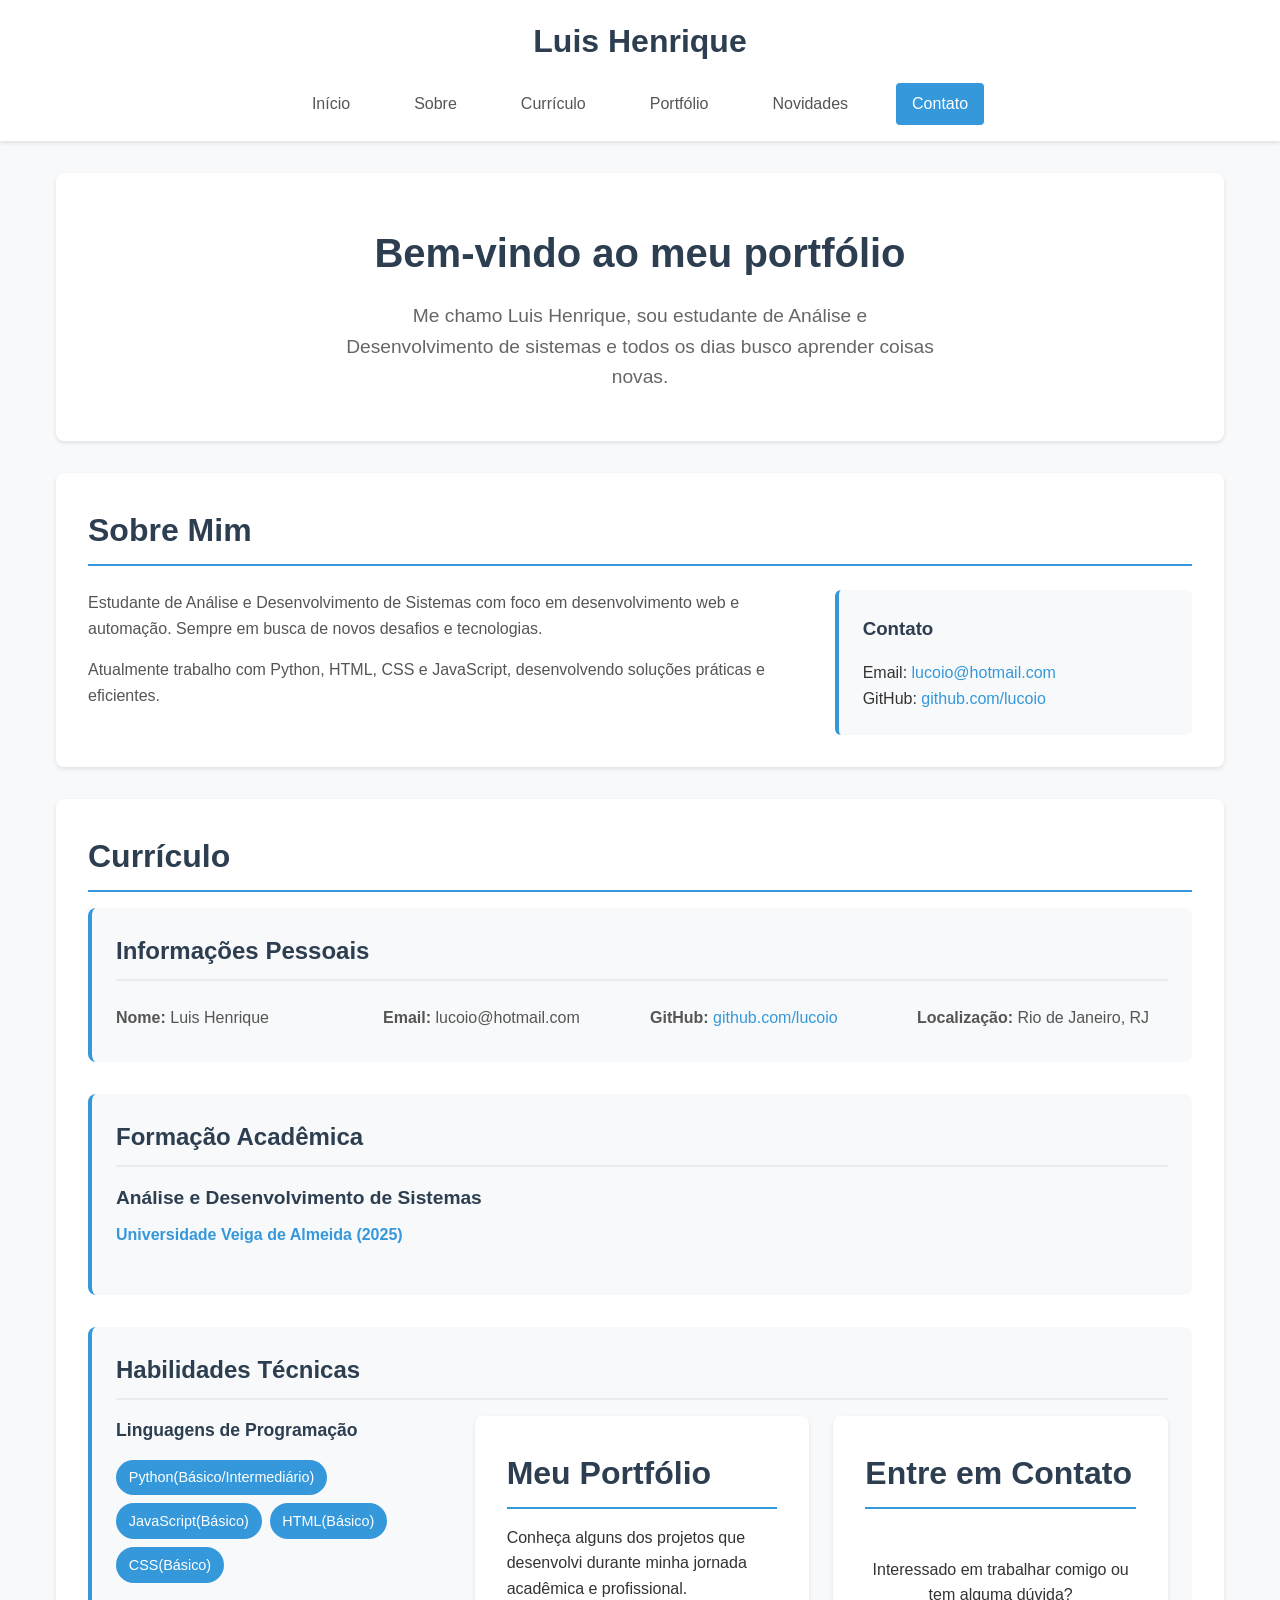
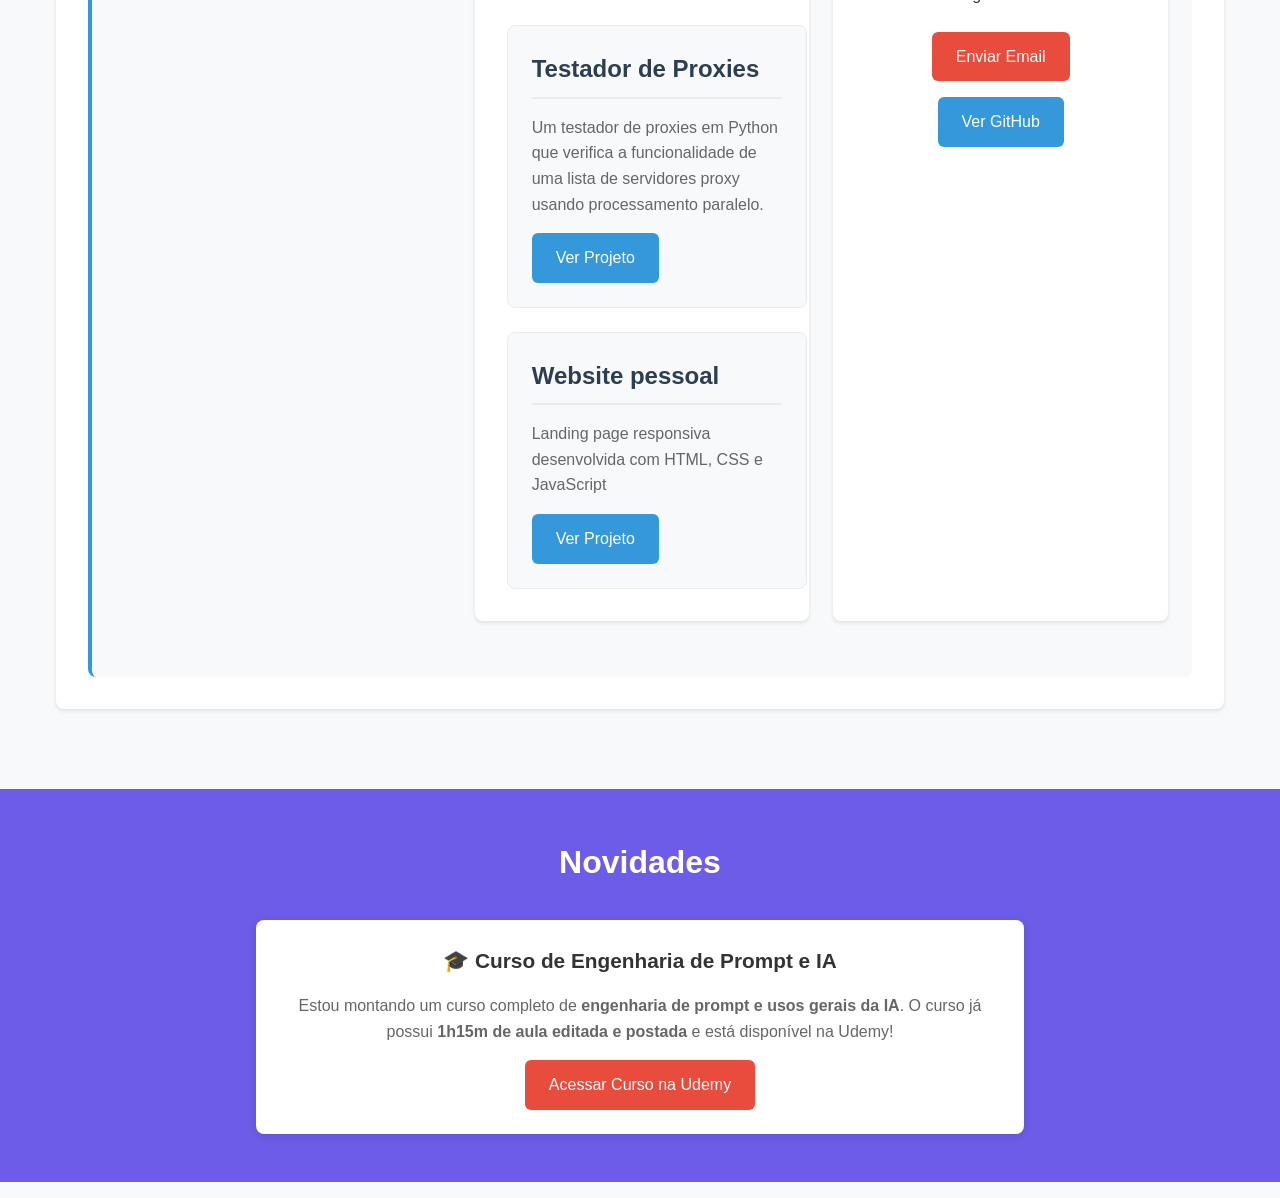
<file: index.html>
<!DOCTYPE html>
<html lang="pt-BR">
<head>
<meta charset="UTF-8">
<meta name="viewport" content="width=device-width, initial-scale=1">
<title>Luis Henrique - Portfólio</title>
<link rel="stylesheet" href="Website_Pessoal_Luis_Henrique.css">
</head>
<body>
<header class="site-header">
  <h1>Luis Henrique</h1>
  <nav class="main-nav">
    <a href="#inicio">Início</a>
    <a href="#sobre">Sobre</a>
    <a href="#curriculo">Currículo</a>
    <a href="#portfolio">Portfólio</a>
    <a href="#novidades">Novidades</a>
    <a href="#contato">Contato</a>
  </nav>
</header>

<main>
  <section id="inicio" class="hero">
    <h2>Bem-vindo ao meu portfólio</h2>
    <p>Me chamo Luis Henrique, sou estudante de Análise e Desenvolvimento de sistemas e todos os dias busco aprender coisas novas.</p>
  </section>

  <section id="sobre" class="content-section">
    <h2>Sobre Mim</h2>
    <div class="about-content">
      <div class="about-text">
        <p>Estudante de Análise e Desenvolvimento de Sistemas com foco em desenvolvimento web e automação. Sempre em busca de novos desafios e tecnologias.</p>
        <p>Atualmente trabalho com Python, HTML, CSS e JavaScript, desenvolvendo soluções práticas e eficientes.</p>
      </div>
      <div class="contact-info">
        <h3>Contato</h3>
        <p>Email: <a href="mailto:lucoio@hotmail.com">lucoio@hotmail.com</a></p>
        <p>GitHub: <a href="https://github.com/lucoio" target="_blank" rel="noopener">github.com/lucoio</a></p>
      </div>
    </div>
  </section>

  <section id="curriculo" class="content-section">
    <h2>Currículo</h2>
    
    <div class="curriculum-content">
      <!-- INFORMAÇÕES PESSOAIS -->
      <div class="curriculum-section">
        <h3>Informações Pessoais</h3>
        <div class="info-grid">
          <div class="info-item">
            <strong>Nome:</strong> Luis Henrique
          </div>
          <div class="info-item">
            <strong>Email:</strong> lucoio@hotmail.com
          </div>
          <div class="info-item">
            <strong>GitHub:</strong> <a href="https://github.com/lucoio" target="_blank">github.com/lucoio</a>
          </div>
          <div class="info-item">
            <strong>Localização:</strong> Rio de Janeiro, RJ
          </div>
        </div>
      </div>

      <!-- FORMAÇÃO ACADÊMICA -->
      <div class="curriculum-section">
        <h3>Formação Acadêmica</h3>
        <div class="education-item">
          <h4>Análise e Desenvolvimento de Sistemas</h4>
          <p class="institution">Universidade Veiga de Almeida (2025)</p>
        </div>
      </div>
      <!-- HABILIDADES TÉCNICAS -->
      <div class="curriculum-section">
        <h3>Habilidades Técnicas</h3>
        <div class="skills-grid">
          <div class="skill-category">
            <h4>Linguagens de Programação</h4>
            <div class="skill-tags">
              <span class="skill-tag">Python(Básico/Intermediário)</span>
              <span class="skill-tag">JavaScript(Básico)</span>
              <span class="skill-tag">HTML(Básico)</span>
              <span class="skill-tag">CSS(Básico)</span>
            </div>
          </div>
  <section id="portfolio" class="content-section">
    <h2>Meu Portfólio</h2>
    <p>Conheça alguns dos projetos que desenvolvi durante minha jornada acadêmica e profissional.</p>
    
    <div class="projects-grid">
      <div class="project-card">
        <h3>Testador de Proxies</h3>
        <p>Um testador de proxies em Python que verifica a funcionalidade de uma lista de servidores proxy usando processamento paralelo.</p>
        <a href="https://github.com/lucoio/Testador-de-Proxies" target="_blank" rel="noopener" class="btn">Ver Projeto</a>
      </div>
      
      <div class="project-card">
        <h3>Website pessoal</h3>
        <p>Landing page responsiva desenvolvida com HTML, CSS e JavaScript</p>
        <a href="https://github.com/lucoio/Website-pessoal" target="_blank" rel="noopener" class="btn">Ver Projeto</a>
      </div>
    </div>
  </section>


  <section id="contato" class="content-section">
    <h2>Entre em Contato</h2>
    <div class="contact-section">
      <p>Interessado em trabalhar comigo ou tem alguma dúvida?</p>
      <div class="contact-buttons">
        <a href="mailto:lucoio@hotmail.com" class="btn primary">Enviar Email</a>
        <a href="https://github.com/lucoio" target="_blank" rel="noopener" class="btn">Ver GitHub</a>
      </div>
    </div>
  </section>
</main>

<!-- novidades -->
<section id="novidades" class="news-section">
  <div class="news-container">
    <h2>Novidades</h2>
    
    <div class="news-content">
      <div class="news-item">
        <h3>🎓 Curso de Engenharia de Prompt e IA</h3>
        <p>Estou montando um curso completo de <strong>engenharia de prompt e usos gerais da IA</strong>. O curso já possui <strong>1h15m de aula editada e postada</strong> e está disponível na Udemy!</p>
        <a href="https://www.udemy.com/course/domine-as-ias-chat-gpt-deep-seek-e-mais/?instructorPreviewMode=guest&couponCode=MT250915G3" target="_blank" rel="noopener" class="btn primary">
          Acessar Curso na Udemy
        </a>
      </div>
    </div>
  </div>
</section>
<script src="Website_Pessoal_Luis_Henrique.js" defer></script>
</body>
</html>
</file>
<file: Website_Pessoal_Luis_Henrique.css>
/* Reset e configurações básicas */
* {
  margin: 0;
  padding: 0;
  box-sizing: border-box;
}

body {
  font-family: Arial, sans-serif;
  line-height: 1.6;
  color: #333;
  background: #f8f9fa;
}

/* Header */
.site-header {
  background: #fff;
  box-shadow: 0 2px 4px rgba(0,0,0,0.1);
  padding: 1rem 0;
  position: sticky;
  top: 0;
  z-index: 100;
}

.site-header h1 {
  text-align: center;
  color: #2c3e50;
  margin-bottom: 1rem;
  font-size: 2rem;
}

.main-nav {
  display: flex;
  justify-content: center;
  gap: 2rem;
  flex-wrap: wrap;
}

.main-nav a {
  color: #555;
  text-decoration: none;
  padding: 0.5rem 1rem;
  border-radius: 4px;
  transition: all 0.3s;
}

.main-nav a:hover {
  background: #e9ecef;
  color: #2c3e50;
}

.main-nav a.active {
  background: #3498db;
  color: #fff;
}

/* Main content */
main {
  max-width: 1200px;
  margin: 0 auto;
  padding: 2rem 1rem;
}

/* Sections */
.hero {
  text-align: center;
  padding: 3rem 0;
  background: #fff;
  border-radius: 8px;
  margin-bottom: 2rem;
  box-shadow: 0 2px 4px rgba(0,0,0,0.1);
}

.hero h2 {
  color: #2c3e50;
  margin-bottom: 1rem;
  font-size: 2.5rem;
}

.hero p {
  color: #666;
  font-size: 1.2rem;
  max-width: 600px;
  margin: 0 auto;
}

.content-section {
  background: #fff;
  padding: 2rem;
  border-radius: 8px;
  margin-bottom: 2rem;
  box-shadow: 0 2px 4px rgba(0,0,0,0.1);
}

.content-section h2 {
  color: #2c3e50;
  margin-bottom: 1rem;
  font-size: 2rem;
  border-bottom: 2px solid #3498db;
  padding-bottom: 0.5rem;
}

/* About section */
.about-content {
  display: grid;
  grid-template-columns: 2fr 1fr;
  gap: 2rem;
  margin-top: 1.5rem;
}

.about-text p {
  margin-bottom: 1rem;
  color: #555;
}

.contact-info {
  background: #f8f9fa;
  padding: 1.5rem;
  border-radius: 6px;
  border-left: 4px solid #3498db;
}

.contact-info h3 {
  color: #2c3e50;
  margin-bottom: 1rem;
}

/* Projects grid */
.projects-grid {
  display: grid;
  grid-template-columns: repeat(auto-fit, minmax(300px, 1fr));
  gap: 1.5rem;
  margin-top: 1.5rem;
}

.project-card {
  background: #f8f9fa;
  padding: 1.5rem;
  border-radius: 8px;
  border: 1px solid #e9ecef;
  transition: transform 0.3s;
}

.project-card:hover {
  transform: translateY(-2px);
  box-shadow: 0 4px 8px rgba(0,0,0,0.1);
}

.project-card h3 {
  color: #2c3e50;
  margin-bottom: 1rem;
}

.project-card p {
  color: #666;
  margin-bottom: 1rem;
}

/* Contact section */
.contact-section {
  text-align: center;
  padding: 2rem 0;
}

.contact-buttons {
  display: flex;
  gap: 1rem;
  justify-content: center;
  flex-wrap: wrap;
  margin-top: 1.5rem;
}

/* Buttons */
.btn {
  display: inline-block;
  padding: 0.75rem 1.5rem;
  background: #3498db;
  color: #fff;
  text-decoration: none;
  border-radius: 6px;
  transition: all 0.3s;
  border: none;
  cursor: pointer;
}

.btn:hover {
  background: #2980b9;
  transform: translateY(-1px);
}

.btn.primary {
  background: #e74c3c;
}

.btn.primary:hover {
  background: #c0392b;
}

/* Links */
a {
  color: #3498db;
  text-decoration: none;
}

a:hover {
  text-decoration: underline;
}

/* Footer */
.site-footer {
  background: #2c3e50;
  color: #fff;
  text-align: center;
  padding: 2rem 0;
  margin-top: 3rem;
}

/* Currículo Styles */
.curriculum-content {
  display: flex;
  flex-direction: column;
  gap: 2rem;
}

.curriculum-section {
  background: #f8f9fa;
  padding: 1.5rem;
  border-radius: 8px;
  border-left: 4px solid #3498db;
}

.curriculum-section h3 {
  color: #2c3e50;
  margin-bottom: 1rem;
  font-size: 1.5rem;
  border-bottom: 2px solid #e9ecef;
  padding-bottom: 0.5rem;
}

/* Informações Pessoais */
.info-grid {
  display: grid;
  grid-template-columns: repeat(auto-fit, minmax(250px, 1fr));
  gap: 1rem;
}

.info-item {
  padding: 0.5rem 0;
  color: #555;
}

/* Formação Acadêmica */
.education-item {
  margin-bottom: 1.5rem;
}

.education-item h4 {
  color: #2c3e50;
  margin-bottom: 0.5rem;
  font-size: 1.2rem;
}

.institution {
  color: #3498db;
  font-weight: 600;
  margin-bottom: 0.25rem;
}

.period {
  color: #666;
  font-style: italic;
  margin-bottom: 0.5rem;
}

.description {
  color: #555;
  line-height: 1.5;
}

/* Experiência Profissional */
.experience-item {
  margin-bottom: 2rem;
  padding-bottom: 1.5rem;
  border-bottom: 1px solid #e9ecef;
}

.experience-item:last-child {
  border-bottom: none;
  margin-bottom: 0;
}

.experience-item h4 {
  color: #2c3e50;
  margin-bottom: 0.5rem;
  font-size: 1.2rem;
}

.company {
  color: #3498db;
  font-weight: 600;
  margin-bottom: 0.25rem;
}

.responsibilities {
  margin-top: 0.5rem;
  padding-left: 1.5rem;
}

.responsibilities li {
  color: #555;
  margin-bottom: 0.25rem;
  line-height: 1.5;
}

/* Habilidades Técnicas */
.skills-grid {
  display: grid;
  grid-template-columns: repeat(auto-fit, minmax(300px, 1fr));
  gap: 1.5rem;
}

.skill-category h4 {
  color: #2c3e50;
  margin-bottom: 1rem;
  font-size: 1.1rem;
}

.skill-tags {
  display: flex;
  flex-wrap: wrap;
  gap: 0.5rem;
}

.skill-tag {
  background: #3498db;
  color: #fff;
  padding: 0.4rem 0.8rem;
  border-radius: 20px;
  font-size: 0.9rem;
  font-weight: 500;
}

/* Projetos Destacados */
.project-item {
  margin-bottom: 1.5rem;
  padding: 1rem;
  background: #fff;
  border-radius: 6px;
  border: 1px solid #e9ecef;
}

.project-item h4 {
  color: #2c3e50;
  margin-bottom: 0.5rem;
  font-size: 1.2rem;
}

.project-description {
  color: #555;
  margin-bottom: 0.5rem;
  line-height: 1.5;
}

.project-tech {
  color: #666;
  font-size: 0.9rem;
  margin-bottom: 1rem;
}

.btn.small {
  padding: 0.5rem 1rem;
  font-size: 0.9rem;
}

/* novidades */
.news-section {
  background: #6c5ce7;
  padding: 3rem 0;
  margin: 1rem 0;
}

.news-container {
  max-width: 800px;
  margin: 0 auto;
  padding: 0 1rem;
}

.news-section h2 {
  text-align: center;
  color: white;
  font-size: 2rem;
  margin-bottom: 2rem;
}

.news-content {
  display: block;
}

.news-item {
  background: white;
  border-radius: 8px;
  padding: 1.5rem;
  text-align: center;
  box-shadow: 0 2px 8px rgba(0,0,0,0.1);
}

.news-item h3 {
  color: #333;
  font-size: 1.3rem;
  margin-bottom: 1rem;
}

.news-item p {
  color: #666;
  margin-bottom: 1rem;
}

/* Responsive */
@media (max-width: 768px) {
  .main-nav {
    gap: 1rem;
  }
  
  .about-content {
    grid-template-columns: 1fr;
  }
  
  .hero h2 {
    font-size: 2rem;
  }
  
  .contact-buttons {
    flex-direction: column;
    align-items: center;
  }
  
  .info-grid {
    grid-template-columns: 1fr;
  }
  
  .skills-grid {
    grid-template-columns: 1fr;
  }
  
  .news-section {
    padding: 2rem 0;
  }
  
  .news-item {
    padding: 1rem;
  }
}
</file>
